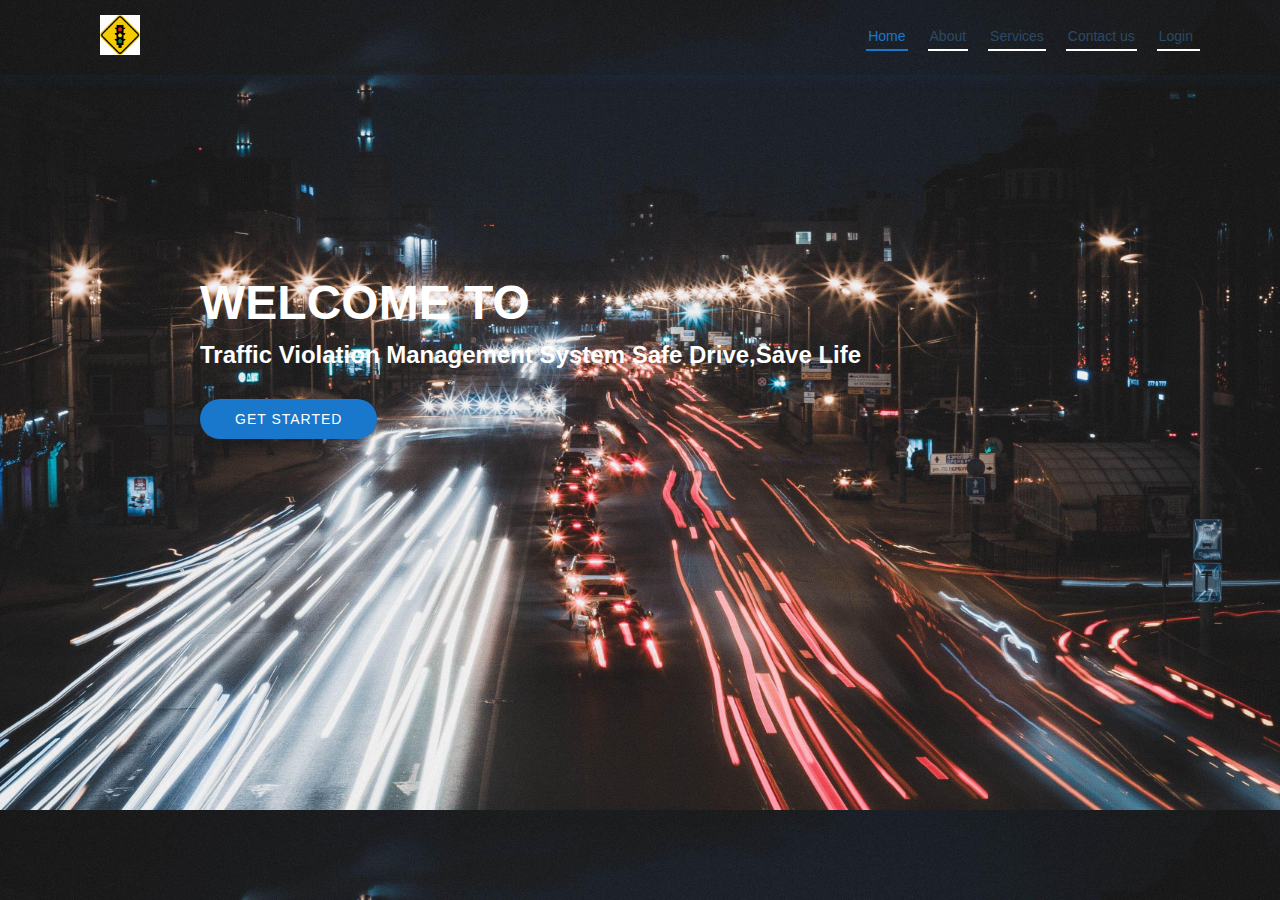
<file: TVMS/index.html>
<!DOCTYPE html>
<html lang="en">

<head>
    <meta charset="UTF-8">
    <meta name="viewport" content="width=device-width, initial-scale=1.0">
    <title>TVMS</title>
    <link rel="stylesheet" href="style.css">
</head>

<body>
    <header id="header" class="fixed-top">
        <div class="container d-flex align-items-center">
    
         <a href="index.html" class="logo me-auto"><img src="logo.jpeg" alt="" class="img-fluid"></a>
    
          <nav id="navbar" class="navbar order-last order-lg-0">
            <ul>
              <li><a class="nav-link scrollto active" href="#hero">Home</a></li>
              <li><a class="nav-link scrollto" href="#about">About</a></li>
              <li><a class="nav-link scrollto" href="#services">Services</a></li>
              <li><a class="nav-link scrollto" href="#Contact">Contact us</a></li>
              <li class="dropdown"><a href="#"><span>Login</span> <i class="bi bi-chevron-down"></i></a>
                <ul>
                  <li><a href="#">Drop Down 1</a></li>
                  <li class="dropdown"><a href="#"><span>Deep Drop Down</span> <i class="bi bi-chevron-right"></i></a>
                    <ul>
                      <li><a href="#">Deep Drop Down 1</a></li>
                      <li><a href="#">Deep Drop Down 2</a></li>
                      <li><a href="#">Deep Drop Down 3</a></li>
                      <li><a href="#">Deep Drop Down 4</a></li>
                      <li><a href="#">Deep Drop Down 5</a></li>
                    </ul>
                  </li>
                  <li><a href="#">Drop Down 2</a></li>
                  <li><a href="#">Drop Down 3</a></li>
                  <li><a href="#">Drop Down 4</a></li>
                </ul>
              </li>
            </ul>
          </nav>
        </div>
      </header>
      <section id="hero" class="d-flex align-items-center">
        <div class="container">
          <h1>
            Welcome
            to
            </h1>
          <h2>Traffic Violation Management System
            Safe Drive,Save Life</h2>
          <a href="#about" class="btn-get-started scrollto">Get Started</a>
        </div>
      </section>
</body>

</html>
</file>
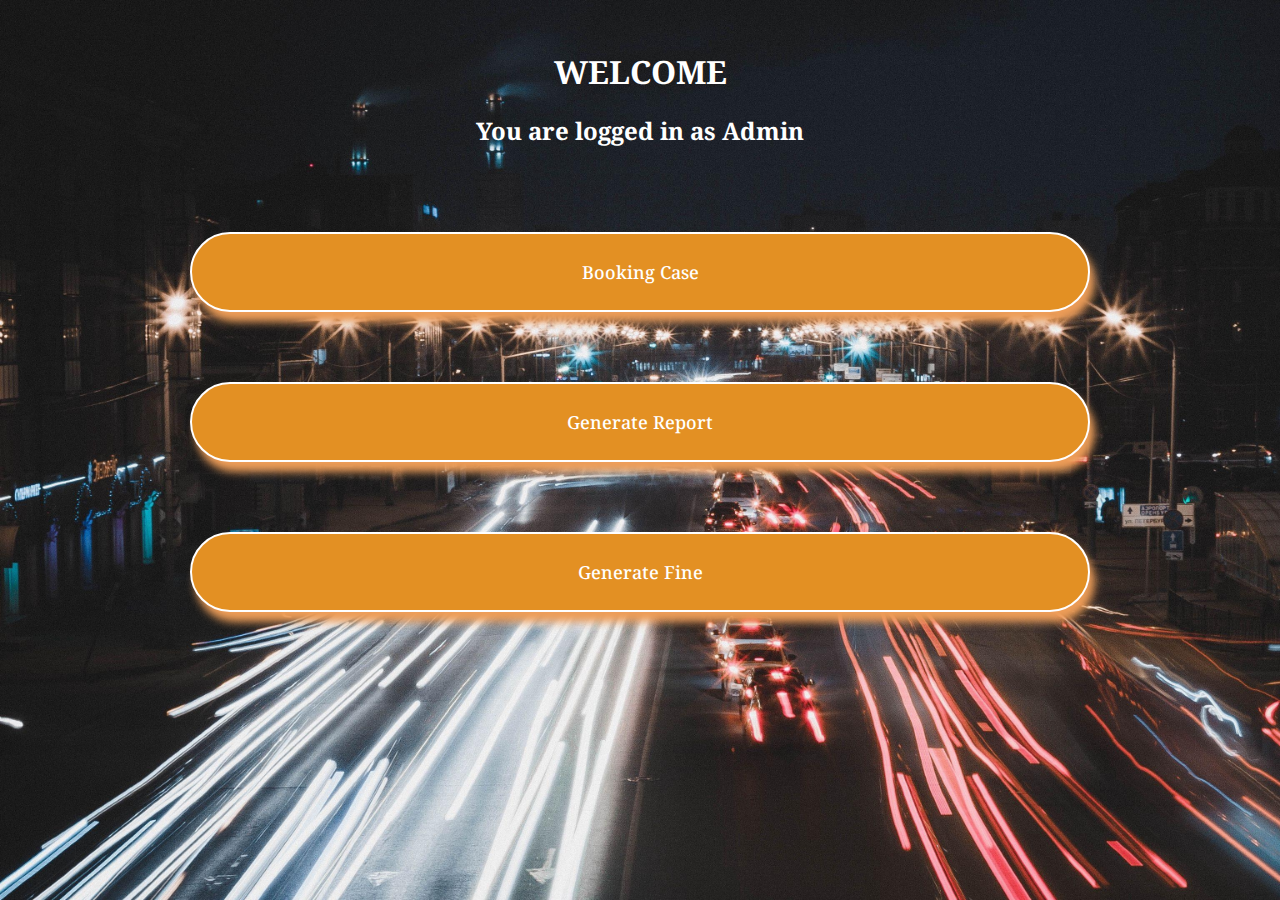
<file: TVMS/Admin page.html>
<html><head>
    <meta charset="utf-8">
    <meta http-equiv="X-UA-Compatible" content="IE=edge">
    <title>Admin</title>
    <meta name="viewport" content="width=device-width, initial-scale=1">
    <link rel="stylesheet" type="text/css" media="screen" href="ad.css">
</head>
<body>
    <div class="welcome">
        <h1>
            WELCOME
        </h1>
        <h2>You are logged in as Admin</h2>
    </div>

    <div class="functions">
        <div class="btn">
            <div class="b1">
                <a href="Book_case.html" target="_blank">
                <button>
 Booking Case
                </button>
                </a>
            </div>

            <div class="b2">
                <a href="Generate_report.html" target="_blank">
                <button>
Generate Report
                </button>
            </a>
            </div>

            <div class="b3">
                <a href="Generate_fine.html" target="_blank">
                <button>
Generate Fine
                </button>
            </a>
            </div>

        </div>           
    </div>


</body></html>
</file>
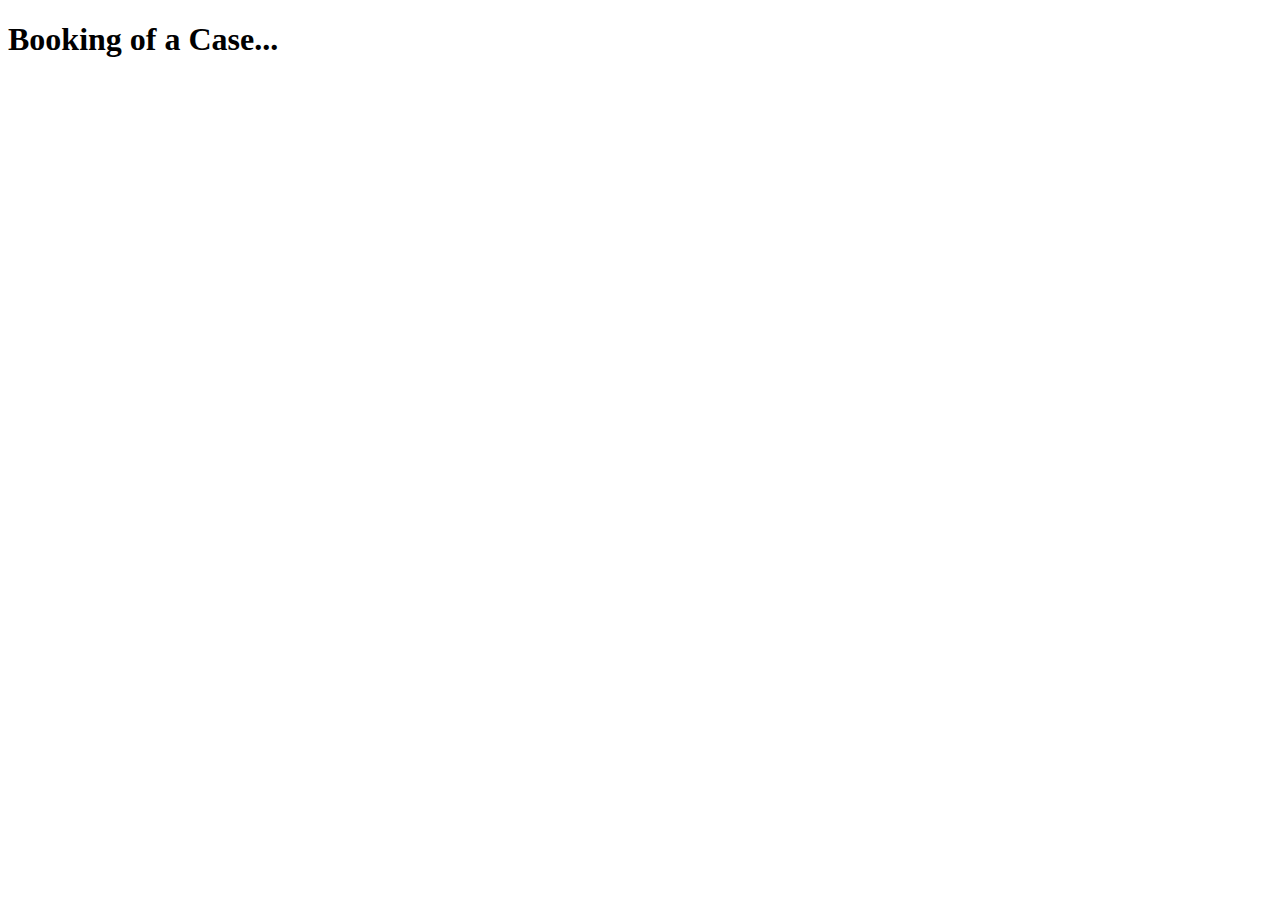
<file: TVMS/Book_case.html>
<!DOCTYPE html>
<html lang="en">
<head>
    <meta charset="UTF-8">
    <meta name="viewport" content="width=device-width, initial-scale=1.0">
    <title>Booking Case</title>
</head>
<body>
    <h1>
        Booking of a Case...
    </h1>
</body>
</html>
</file>
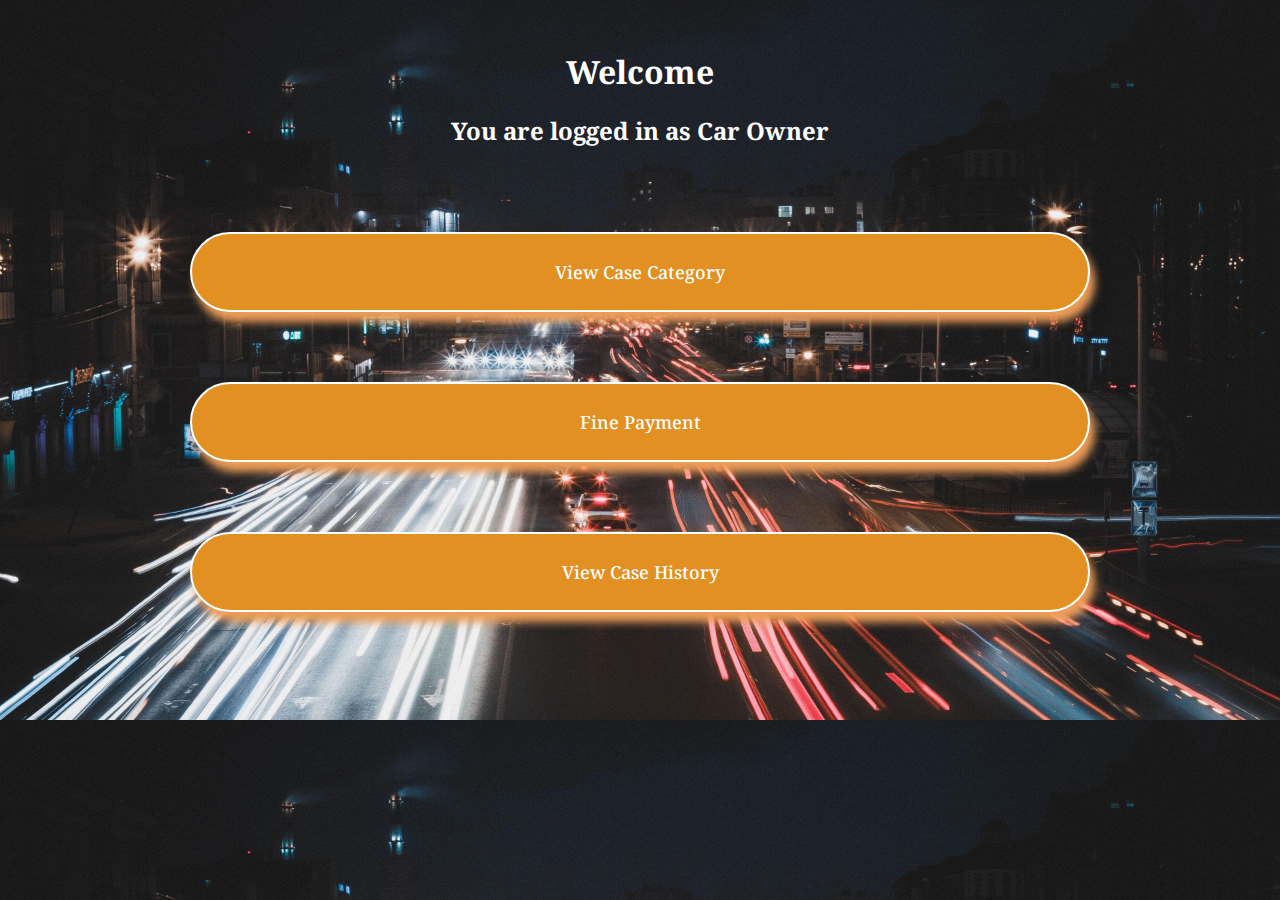
<file: TVMS/car_owner.html>
<!DOCTYPE html>
<html>
<head>
    <meta charset='utf-8'>
    <meta http-equiv='X-UA-Compatible' content='IE=edge'>
    <title>Car Owner</title>
    <meta name='viewport' content='width=device-width, initial-scale=1'>
    <link rel='stylesheet' type='text/css' media='screen' href='main.css'>
</head>
<body>
    <div class="welcome">
        <h1>
            Welcome
        </h1>
        <h2>You are logged in as Car Owner</h2>
    </div>

    <div class="functions">
        <div class="btn">
            <div class="b1">
                <a href="view_case.html" target="_blank">
                <button>
 View Case Category
                </button>
                </a>
            </div>

            <div class="b2">
                <a href="https://www.w3schools.com" target="_blank">
                <button>
Fine Payment
                </button>
            </a>
            </div>

            <div class="b3">
                <a href="view_history.html" target="_blank">
                <button>
View Case History
                </button>
            </a>
            </div>

        </div>           
    </div>
</body>
</html>
</file>
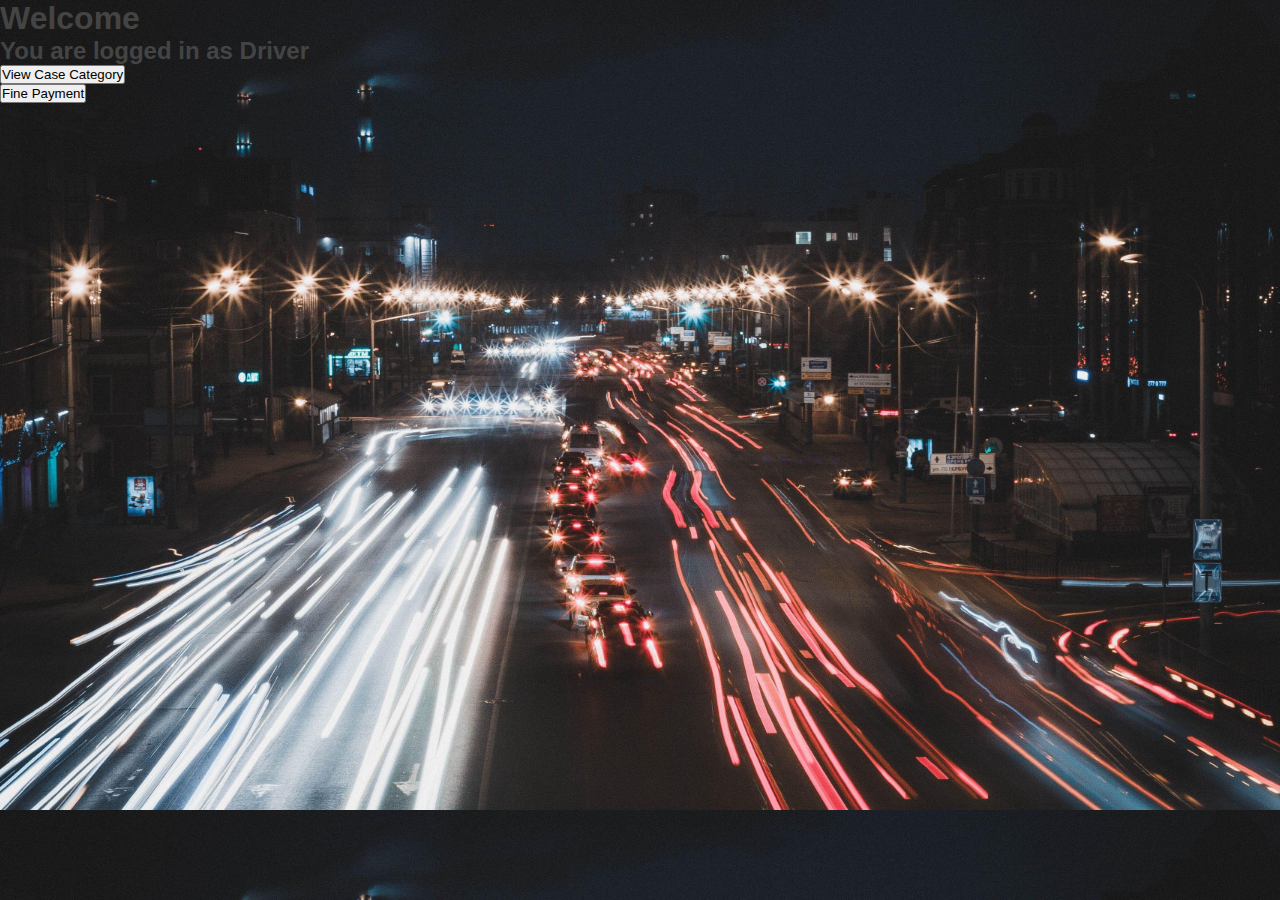
<file: TVMS/Driver.html>
<!DOCTYPE html>
<html>
<head>
    <meta charset='utf-8'>
    <meta http-equiv='X-UA-Compatible' content='IE=edge'>
    <title>Driver</title>
    <meta name='viewport' content='width=device-width, initial-scale=1'>
    <link rel='stylesheet' type='text/css' media='screen' href='style.css'>
</head>
<body>
    <div class="welcome">
        <h1>
            Welcome
        </h1>
        <h2>You are logged in as Driver</h2>
    </div>

    <div class="functions">
        <div class="btn">
            <div class="b1">
                <a href="view_case_category.html" target="_blank">
                <button>
 View Case Category
                </button>
                </a>
            </div>

 

            <div class="b2">
                <a href="Fine_Payment.html" target="_blank">
                <button>
Fine Payment 
                </button>
            </a>
            </div>

        </div>           
    </div>
</body>
</html>
</file>
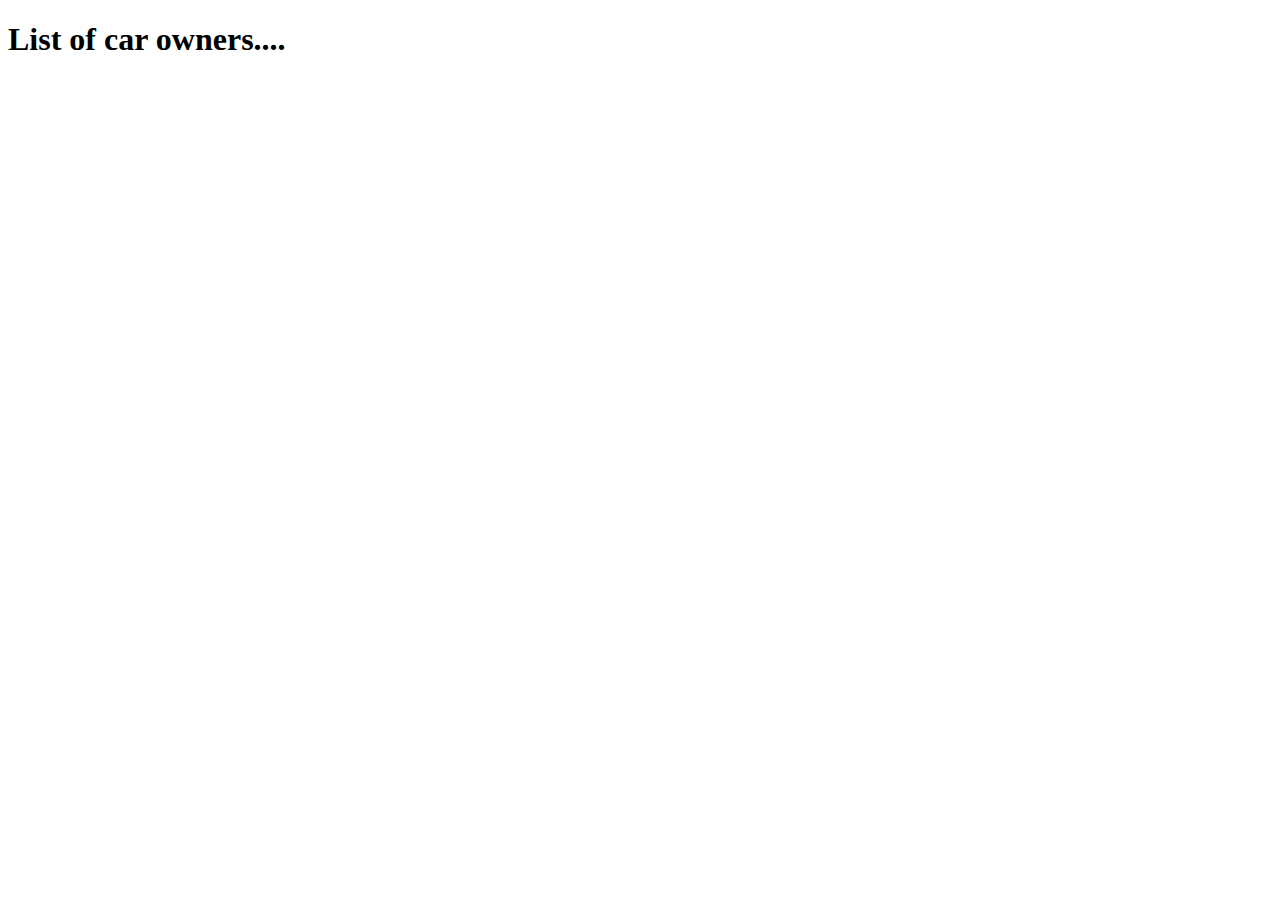
<file: TVMS/Generate_fine.html>
<!DOCTYPE html>
<html lang="en">
<head>
    <meta charset="UTF-8">
    <meta name="viewport" content="width=device-width, initial-scale=1.0">
    <title>Fine Generate</title>
</head>
<body>
    <h1>
       List of car owners....
    </h1>
</body>
</html>
</file>
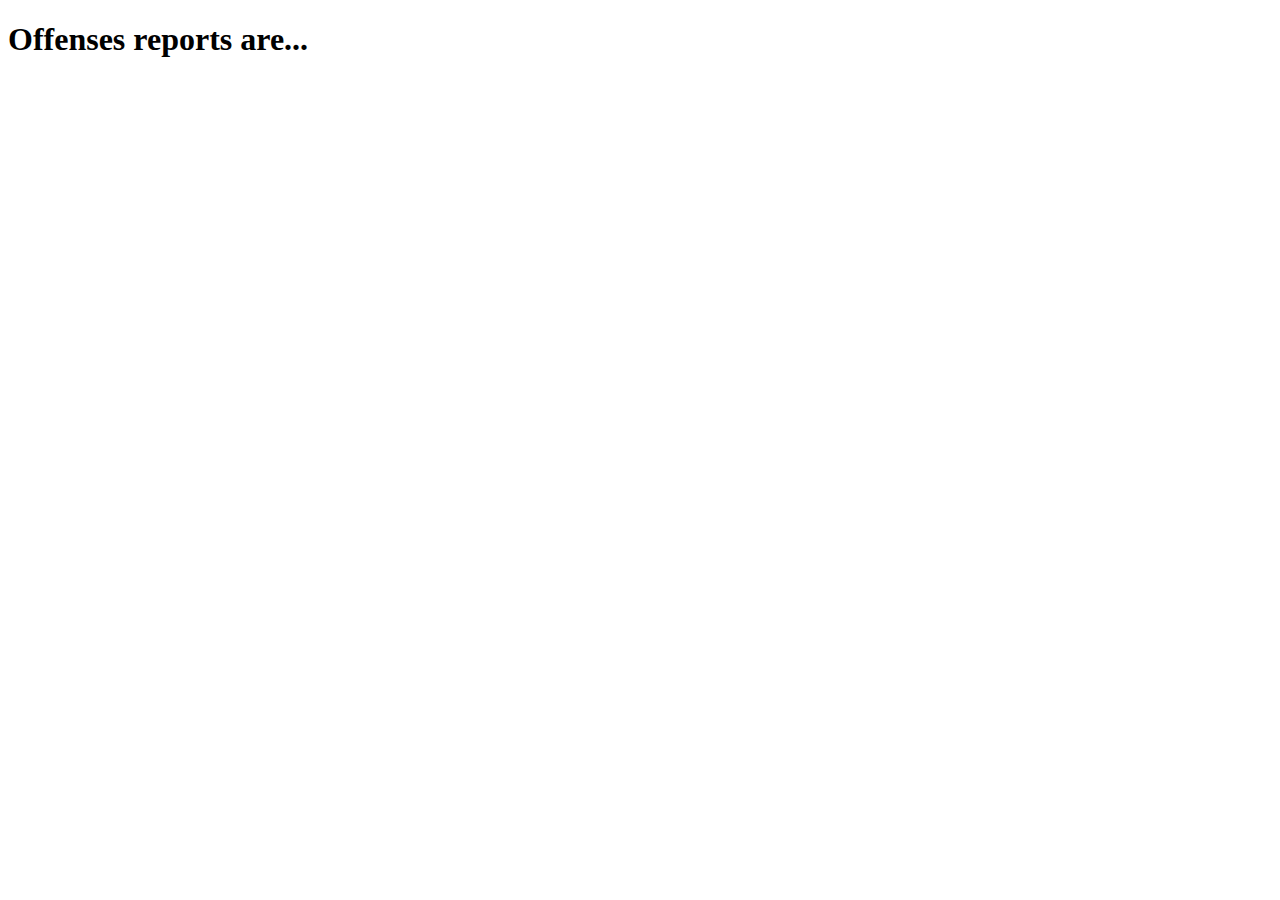
<file: TVMS/Generate_report.html>
<!DOCTYPE html>
<html lang="en">
<head>
    <meta charset="UTF-8">
    <meta name="viewport" content="width=device-width, initial-scale=1.0">
    <title>Generate report</title>
</head>
<body>
    <h1>
        Offenses reports are...
    </h1>
    
</body>
</html>
</file>
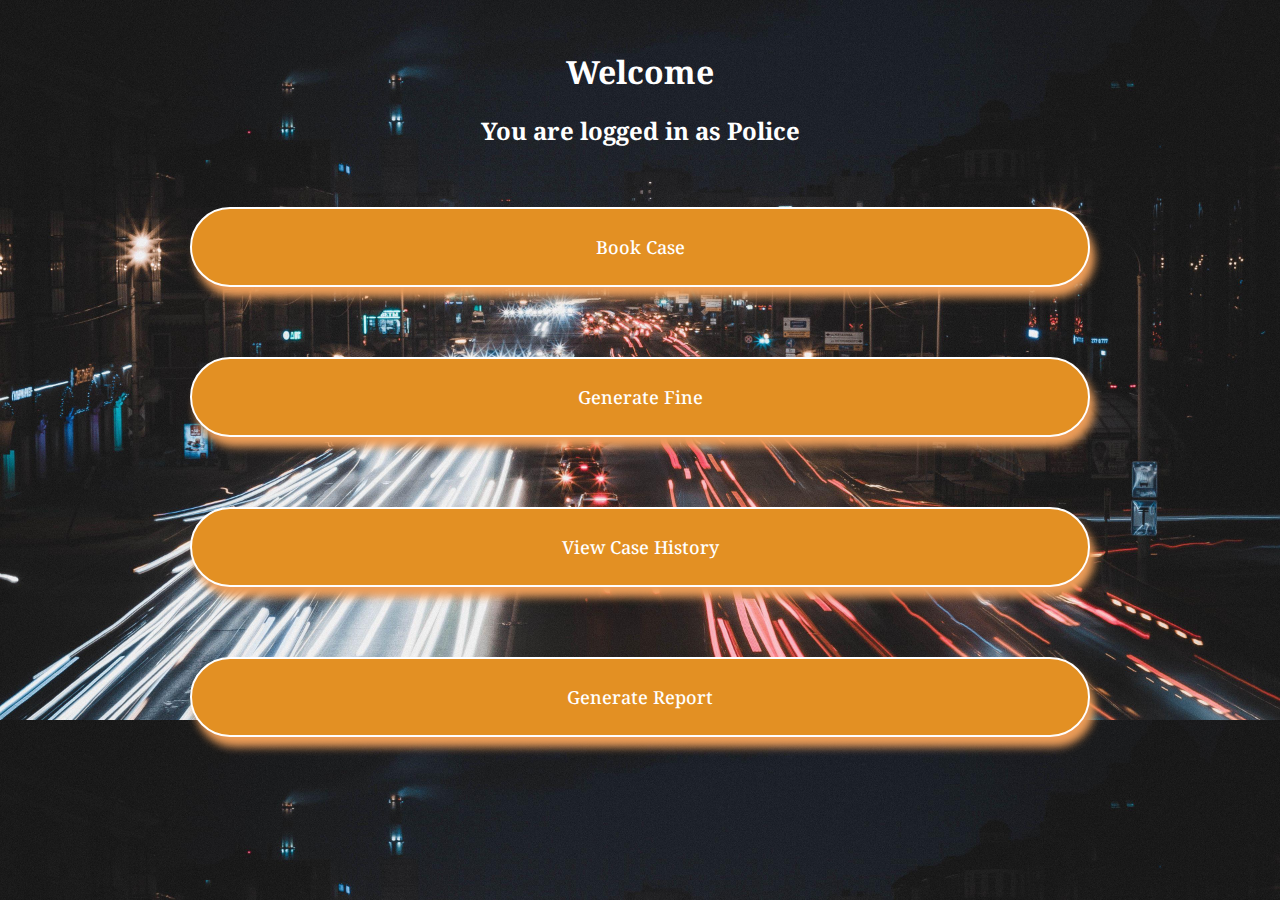
<file: TVMS/police.html>
<!DOCTYPE html>
<html>
<head>
    <meta charset='utf-8'>
    <meta http-equiv='X-UA-Compatible' content='IE=edge'>
    <title>Car Owner</title>
    <meta name='viewport' content='width=device-width, initial-scale=1'>
    <link rel='stylesheet' type='text/css' media='screen' href='police.css'>
</head>
<body>
    <div class="welcome">
        <h1>
            Welcome
        </h1>
        <h2>You are logged in as Police</h2>
    </div>

    <div class="functions">
        <div class="btn">
            <div class="b1">
                <a href="#" target="_blank">
                <button>
Book Case
                </button>
                </a>
            </div>

            <div class="b2">
                <a href="https://www.w3schools.com" target="_blank">
                <button> 
Generate Fine
                </button>
            </a>
            </div>

            <div class="b3">
                <a href="#" target="_blank">
                <button>
View Case History
                </button>
            </a>
            </div>

            <div class="b4">
                <a href="#" target="_blank">    
                <button>
Generate Report
                </button>
            </a>
            </div>

        </div>           
    </div>
</body>
</html>
</file>
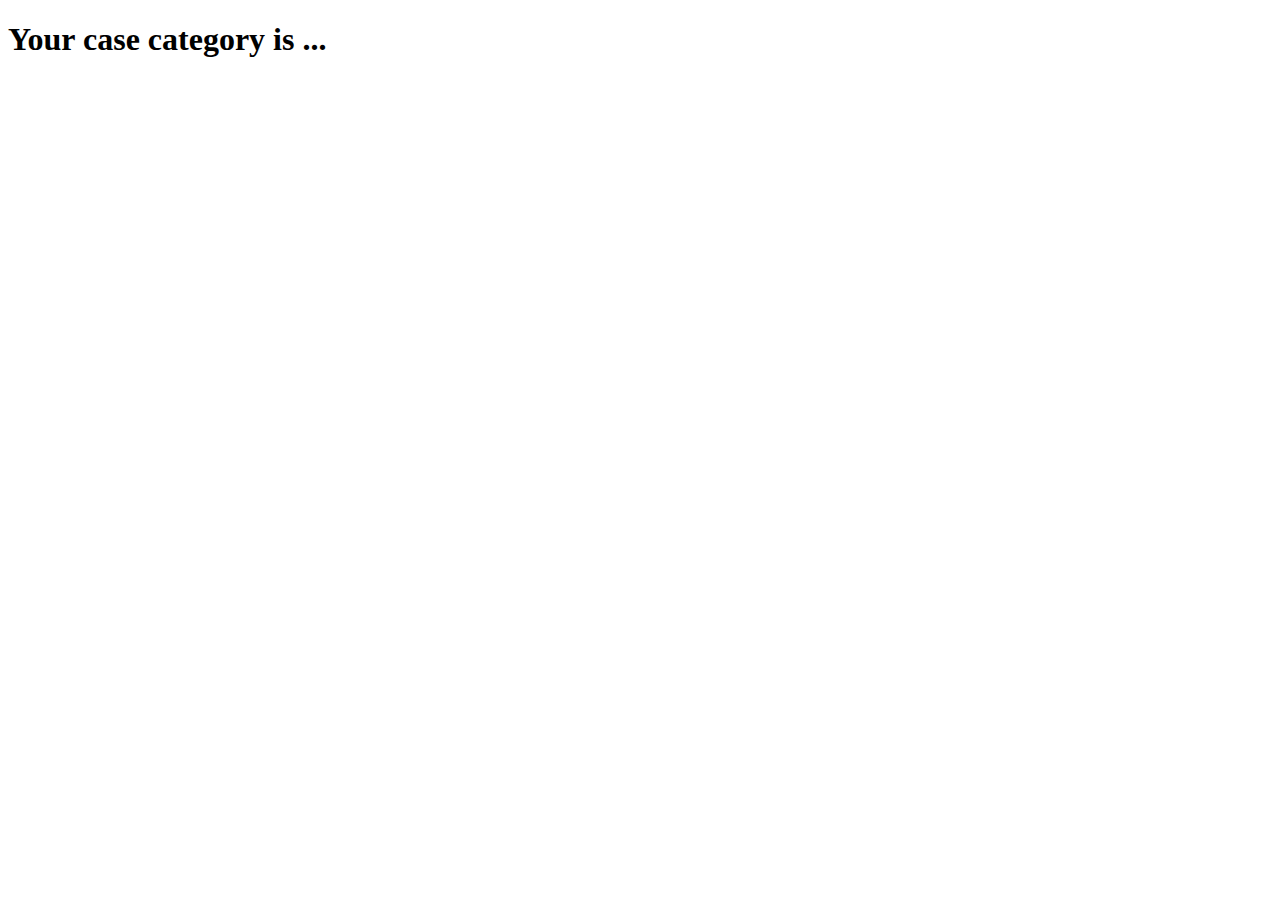
<file: TVMS/view_case.html>
<!DOCTYPE html>
<html>
<head>
    <meta charset='utf-8'>
    <meta http-equiv='X-UA-Compatible' content='IE=edge'>
    <title>View Case Category</title>
    <meta name='viewport' content='width=device-width, initial-scale=1'>
</head>
<body>
    <h1>
        Your case category is ...
    </h1>
</body>
</file>
<file: TVMS/style.css>
*{
	margin: 0;
	padding: 0;
	box-sizing: border-box;
}

body {
	font-family: "Open Sans", sans-serif;
	color: #444444;
	width: 100%;
	height: 90vh;
	background: url("Traffic.jpg") top center;
	background-size: cover;
  }
  
  a {
	color: #1977cc;
	text-decoration: none;
  }
  
  a:hover {
	color: #3291e6;
	text-decoration: none;
  }
  
  h1,
  h2,
  h3,
  h4,
  h5,
  h6 {
	font-family: "Raleway", sans-serif;
  }

  #header .container{
	display: flex;
	flex-direction: row;
	max-width: 1200px;
	justify-content: space-between;
  }

#header {
	transition: all 0.5s;
	z-index: 997;
	padding: 15px 0;
	top: 40px;
	box-shadow: 0px 2px 15px rgba(25, 119, 204, 0.1);
  }
  
  #header.header-scrolled {
	top: 0;
  }
  
  #header .logo {
	font-size: 30px;
	margin: 0;
	padding: 0;
	line-height: 1;
	font-weight: 700;
	letter-spacing: 0.5px;
	font-family: "Poppins", sans-serif;
  }
  
  #header .logo a {
	color: #2c4964;
  }
  
  #header .logo img {
	max-height: 40px;
	margin: 0 100px 0 100px;
  }
  
  /*--------------------------------------------------------------
  # Navigation Menu
  --------------------------------------------------------------*/
  /**
  * Desktop Navigation 
  */
  .navbar {
	padding: 0;
  }
  
  .navbar ul {
	margin: 0;
	padding: 0;
	display: flex;
	list-style: none;
	align-items: center;
  }
  
  .navbar li {
	position: relative;
  }
  
  .navbar>ul>li {
	position: relative;
	white-space: nowrap;
	padding: 8px 0 8px 20px;
  }
  
  .navbar a,
  .navbar a:focus {
	display: flex;
	align-items: center;
	justify-content: space-between;
	font-size: 14px;
	color: #2c4964;
	white-space: nowrap;
	transition: 0.3s;
	border-bottom: 2px solid #fff;
	padding: 5px 2px;
  }
  
  .navbar a i,
  .navbar a:focus i {
	font-size: 12px;
	line-height: 0;
	margin-left: 5px;
  }
  
  .navbar a:hover,
  .navbar .active,
  .navbar .active:focus,
  .navbar li:hover>a {
	color: #1977cc;
	border-color: #1977cc;
  }
  
  .navbar .dropdown ul {
	display: block;
	position: absolute;
	left: 20px;
	top: calc(100% + 30px);
	margin: 0;
	padding: 10px 0;
	z-index: 99;
	opacity: 0;
	visibility: hidden;
	background: #fff;
	box-shadow: 0px 0px 30px rgba(127, 137, 161, 0.25);
	transition: 0.3s;
  }
  
  .navbar .dropdown ul li {
	min-width: 200px;
  }
  
  .navbar .dropdown ul a {
	padding: 10px 20px;
	font-size: 14px;
	font-weight: 500;
	text-transform: none;
	color: #082744;
	border: none;
  }
  
  .navbar .dropdown ul a i {
	font-size: 12px;
  }
  
  .navbar .dropdown ul a:hover,
  .navbar .dropdown ul .active:hover,
  .navbar .dropdown ul li:hover>a {
	color: #1977cc;
  }
  
  .navbar .dropdown:hover>ul {
	opacity: 1;
	top: 100%;
	visibility: visible;
  }
  
  .navbar .dropdown .dropdown ul {
	top: 0;
	left: calc(100% - 30px);
	visibility: hidden;
  }
  
  .navbar .dropdown .dropdown:hover>ul {
	opacity: 1;
	top: 0;
	left: 100%;
	visibility: visible;
  }
  
  @media (max-width: 1366px) {
	.navbar .dropdown .dropdown ul {
	  left: -90%;
	}
  
	.navbar .dropdown .dropdown:hover>ul {
	  left: -100%;
	}
  }
  
  
  /*--------------------------------------------------------------
  # Hero Section
  --------------------------------------------------------------*/
  
  #hero .container {
	position: relative;
  }
  
  #hero h1 {
	margin: 0;
	font-size: 48px;
	font-weight: 700;
	line-height: 56px;
	text-transform: uppercase;
	color: #fff
  }
  
  #hero h2 {
	margin: 10px 0 0 0;
	font-size: 24px;
	color: #fff;
  }
  
  #hero .btn-get-started {
	font-family: "Raleway", sans-serif;
	text-transform: uppercase;
	font-weight: 500;
	font-size: 14px;
	letter-spacing: 1px;
	display: inline-block;
	padding: 12px 35px;
	margin-top: 30px;
	border-radius: 50px;
	transition: 0.5s;
	color: #fff;
	background: #1977cc;
  }
  
  #hero .btn-get-started:hover {
	background: #3291e6;
  }

  #hero{
	margin: 200px;

  }
</file>
<file: TVMS/ad.css>
@import url('https://fonts.googleapis.com/css2?family=Noto+Serif:wght@300;400;500;600;700&family=Poppins:wght@300;400;500;600;700;800;900&family=Roboto:wght@400;500;700&display=swap');

*{
    position: relative;
    font-family: "Noto Serif",Arial;
}

body{
    background: url(Traffic.jpg) ;
    background-size: cover;
    /*background-position: center;*/
}

.welcome{
    margin-bottom: 100px;
    margin-top: 50px;
    /*border: 3px solid blue;*/
}

.welcome h1,h2{
    text-align: center;
    color: rgb(255, 255, 255);
    font-weight: 700;
}

.functions{
    display: flex;
    justify-content: center;
    align-items: center;
    height: 200px;
    /*border: 3px solid green;*/
}

.functions .btn{
    /*border: 3px solid red;*/
    margin-top: 150px;
    background-color: transparent;
}

.functions .b1,
.functions .b2,
.functions .b3{
    display: flex;
    justify-content: center;
    align-items: center;
    width: 500px;
    height: 50px;
    background-color: blueviolet;
    margin: 100px;
}

.b1 button,
.b2 button,
.b3 button{
    width: 100vb;
    height: 80px;
    border-radius: 40px;
    font-size: medium;
    cursor: pointer;
    border: 2px solid white;
    background-color: rgb(227, 144, 35);
    color: white;
    transition: 0.5s;
    box-shadow: 5px 10px 8px rgb(237, 157, 88);
    font-weight: 500;
    font-size: large;
}

.b1 button:hover,
.b2 button:hover,
.b3 button:hover{
    background-color: white;
    color: rgb(227, 144, 35);
    border: 2px solid rgb(227, 144, 35);
    box-shadow: 5px 10px 8px rgb(241, 205, 134);
}
</file>
<file: TVMS/main.css>
@import url('https://fonts.googleapis.com/css2?family=Noto+Serif:wght@300;400;500;600;700&family=Poppins:wght@300;400;500;600;700;800;900&family=Roboto:wght@400;500;700&display=swap');

*{
    position: relative;
    font-family: "Noto Serif",Arial;
}

body{
    background: url(Traffic.jpg) ;
    background-size: cover;
    /*background-position: center;*/
}

.welcome{
    margin-bottom: 100px;
    margin-top: 50px;
    /*border: 3px solid blue;*/
}

.welcome h1,h2{
    text-align: center;
    color: rgb(255, 255, 255);
    font-weight: 700;
}

.functions{
    display: flex;
    justify-content: center;
    align-items: center;
    height: 200px;
    /*border: 3px solid green;*/
}

.functions .btn{
    /*border: 3px solid red;*/
    margin-top: 150px;
    background-color: transparent;
}

.functions .b1,
.functions .b2,
.functions .b3{
    display: flex;
    justify-content: center;
    align-items: center;
    width: 500px;
    height: 50px;
    background-color: blueviolet;
    margin: 100px;
}

.b1 button,
.b2 button,
.b3 button{
    width: 100vb;
    height: 80px;
    border-radius: 40px;
    font-size: medium;
    cursor: pointer;
    border: 2px solid white;
    background-color: rgb(227, 144, 35);
    color: white;
    transition: 0.5s;
    box-shadow: 5px 10px 8px rgb(237, 157, 88);
    font-weight: 500;
    font-size: large;
}

.b1 button:hover,
.b2 button:hover,
.b3 button:hover{
    background-color: white;
    color: rgb(227, 144, 35);
    border: 2px solid rgb(227, 144, 35);
    box-shadow: 5px 10px 8px rgb(241, 205, 134);
}
</file>
<file: TVMS/police.css>
/*@import url('https://fonts.googleapis.com/css2?family=Noto+Serif:wght@300;400;500;600;700&family=Poppins:wght@300;400;500;600;700;800;900&family=Roboto:wght@400;500;700&display=swap');

*{
    position: relative;
    font-family: "Noto Serif",Arial;
}

body{
   background-image: url('Traffic.jpg');
   background-size: cover;
}

.welcome{
    
    margin-bottom: 100px;
    margin-top: 50px;
    border: 3px solid blue;
}

.welcome h1,h2{
    text-align: center;
    color: rgb(255, 255, 255);
    font-weight: 700;
}

.functions{
    display: flex;
    justify-content: center;
    align-items: center;
    height: 200px;
    border: 3px solid green;
}

.functions .btn{
    border: 3px solid red;
    margin-top: 50px;
    background-color: transparent;
}

.functions .b1,
.functions .b2,
.functions .b3,
.functions .b4{
    display: flex; 
    justify-content: center;
    align-items: center;
    width: 500px;
    height: 50px;
    padding-top: 50px;
    padding-right: 220px;
    margin: 10px;
    background-color: blueviolet;
}

.b1 button,
.b2 button,
.b3 button, 
.b4 button{
    width: 100vb;
    height: 80px;
    border-radius: 40px;
    font-size: medium;
    cursor: pointer;
    border: 2px solid white;
    background-color: rgb(208 162 122);
    color: #270000;
    transition: 0.5s;
    box-shadow: 5px 10px 8px rgb(237, 157, 88);
    font-weight: 500;
    font-size: large;
}

.b1 button:hover,
.b2 button:hover,
.b3 button:hover,
.b4 button:hover{
    background-color: white;
    color: rgb(227, 144, 35);
    border: 2px solid rgb(227, 144, 35);
    box-shadow: 5px 10px 8px rgb(241, 205, 134);
}*/

@import url('https://fonts.googleapis.com/css2?family=Noto+Serif:wght@300;400;500;600;700&family=Poppins:wght@300;400;500;600;700;800;900&family=Roboto:wght@400;500;700&display=swap');

*{
    position: relative;
    font-family: "Noto Serif",Arial;
}

body{
    background: url(Traffic.jpg) ;
    background-size: cover;
    /*background-position: center;*/
}

.welcome{
    margin-bottom: 150px;
    margin-top: 50px;
    /*border: 3px solid blue;*/
}

.welcome h1,h2{
    text-align: center;
    color: rgb(255, 255, 255);
    font-weight: 700;
}

.functions{
    display: flex;
    justify-content: center;
    align-items: center;
    height: 200px;
    /*border: 3px solid green;*/
}

.functions .btn{
    /*border: 3px solid red;*/
    margin-top: 150px;
    background-color: transparent;
}

.functions .b1,
.functions .b2,
.functions .b3,
.functions .b4{
    display: flex;
    justify-content: center;
    align-items: center;
    width: 500px;
    height: 50px;
    background-color: blueviolet;
    margin: 100px;
}

.b1 button,
.b2 button,
.b3 button,
.b4 button{
    width: 100vb;
    height: 80px;
    border-radius: 40px;
    font-size: medium;
    cursor: pointer;
    border: 2px solid white;
    background-color: rgb(227, 144, 35);
    color: white;
    transition: 0.5s;
    box-shadow: 5px 10px 8px rgb(237, 157, 88);
    font-weight: 500;
    font-size: large;
}

.b1 button:hover,
.b2 button:hover,
.b3 button:hover,
.b4 button:hover{
    background-color: white;
    color: rgb(227, 144, 35);
    border: 2px solid rgb(227, 144, 35);
    box-shadow: 5px 10px 8px rgb(241, 205, 134);
}
</file>
